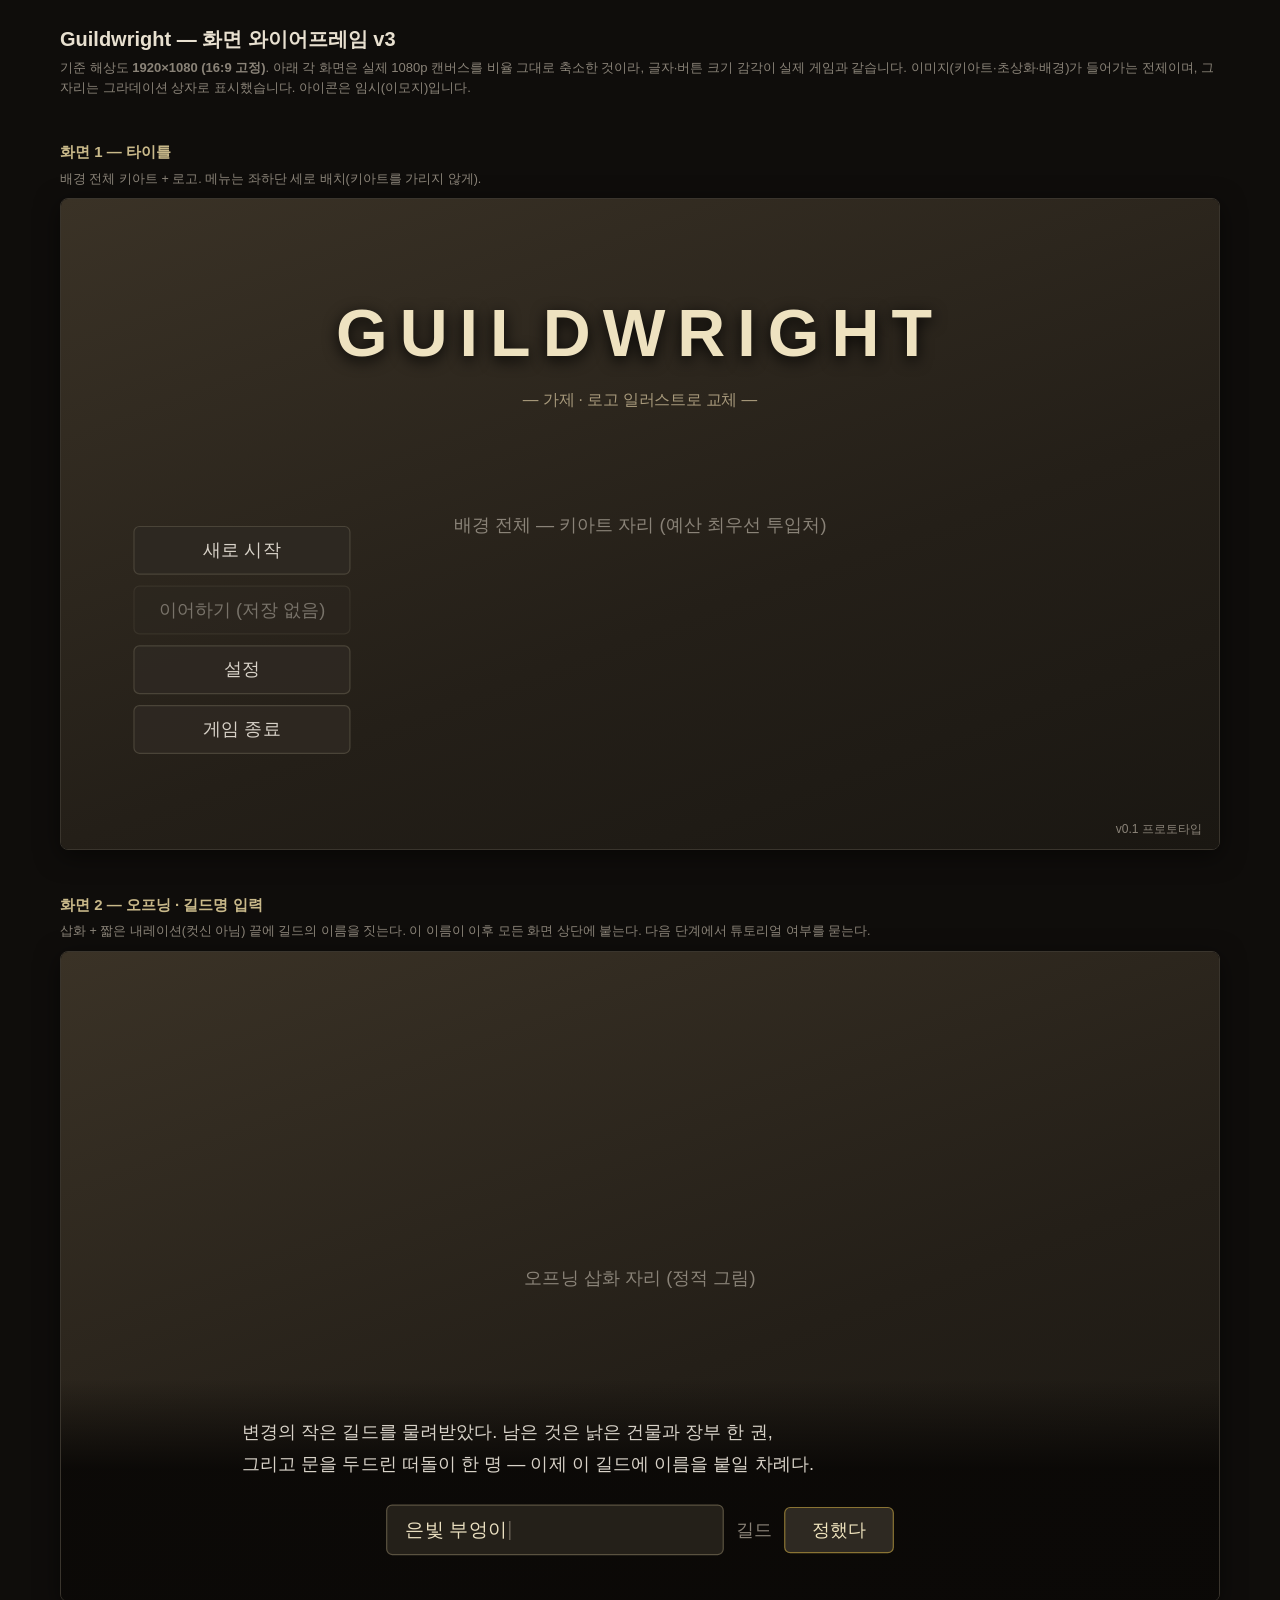
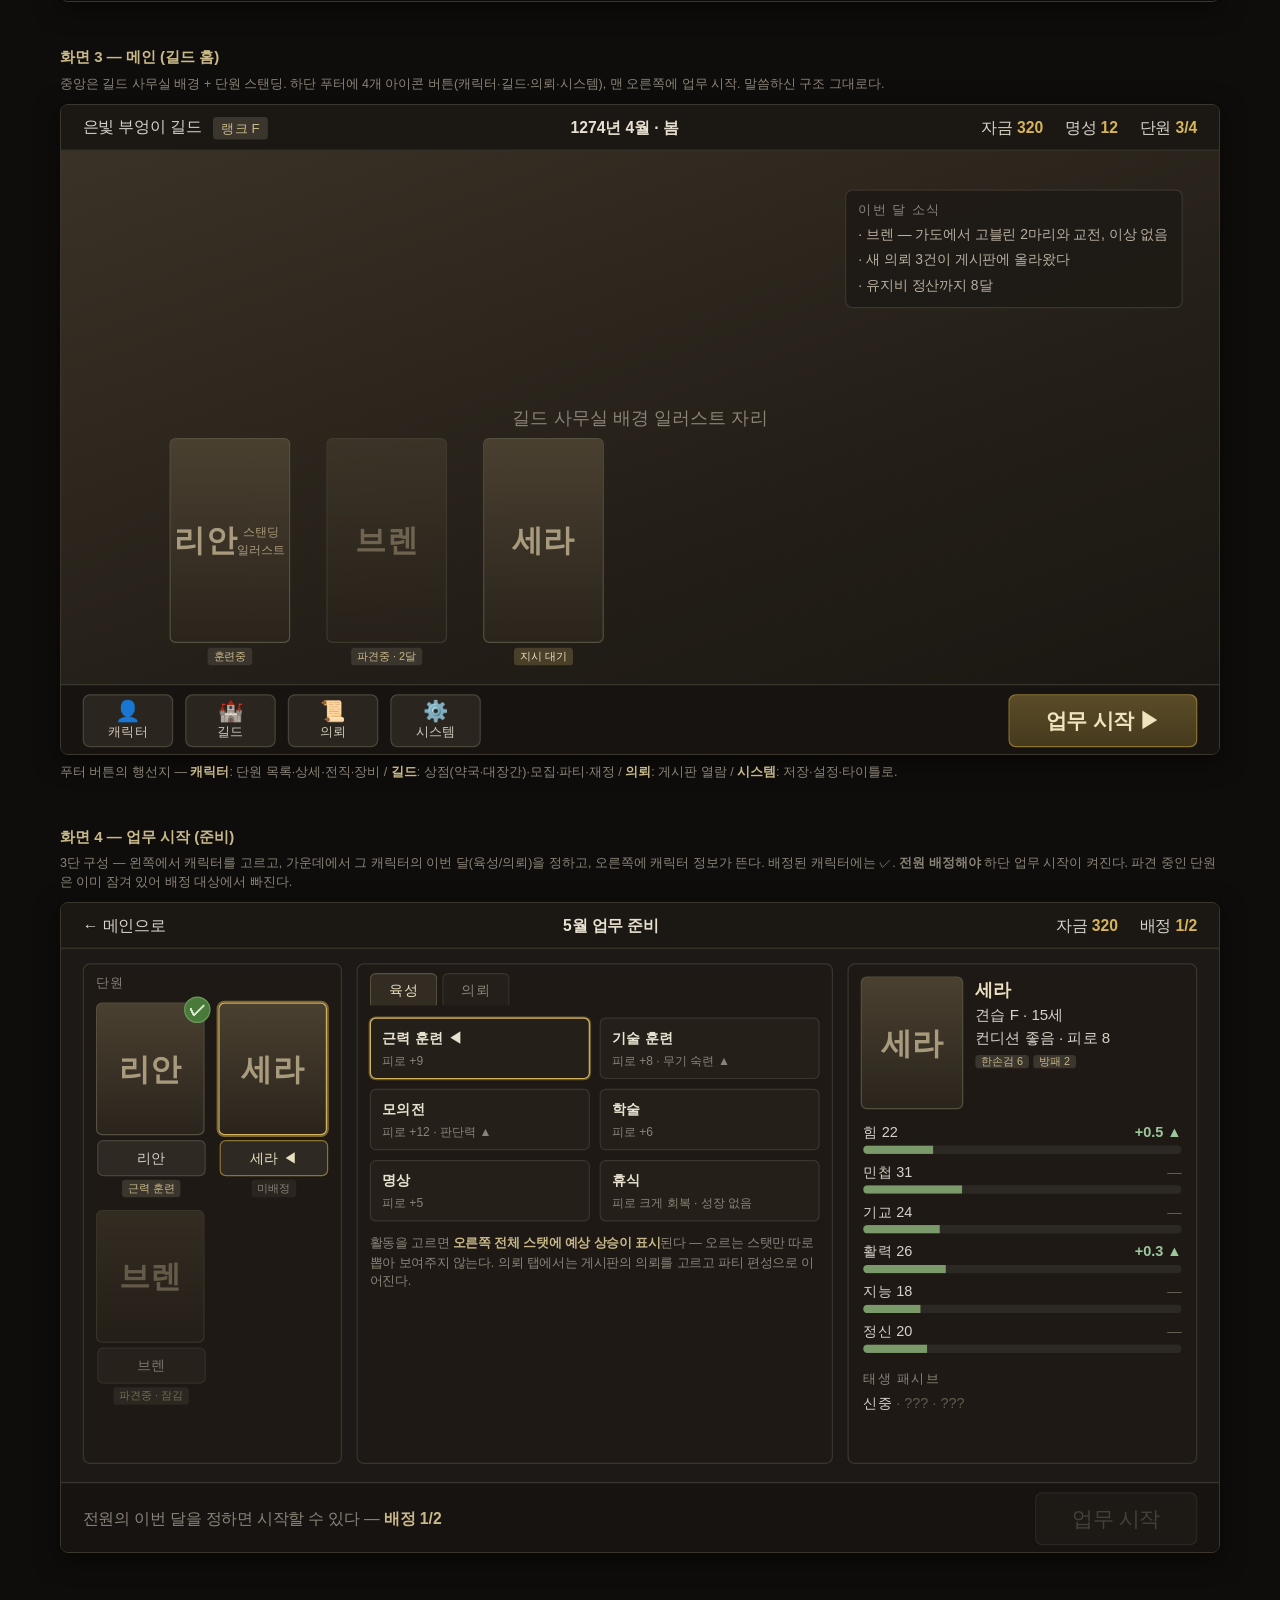
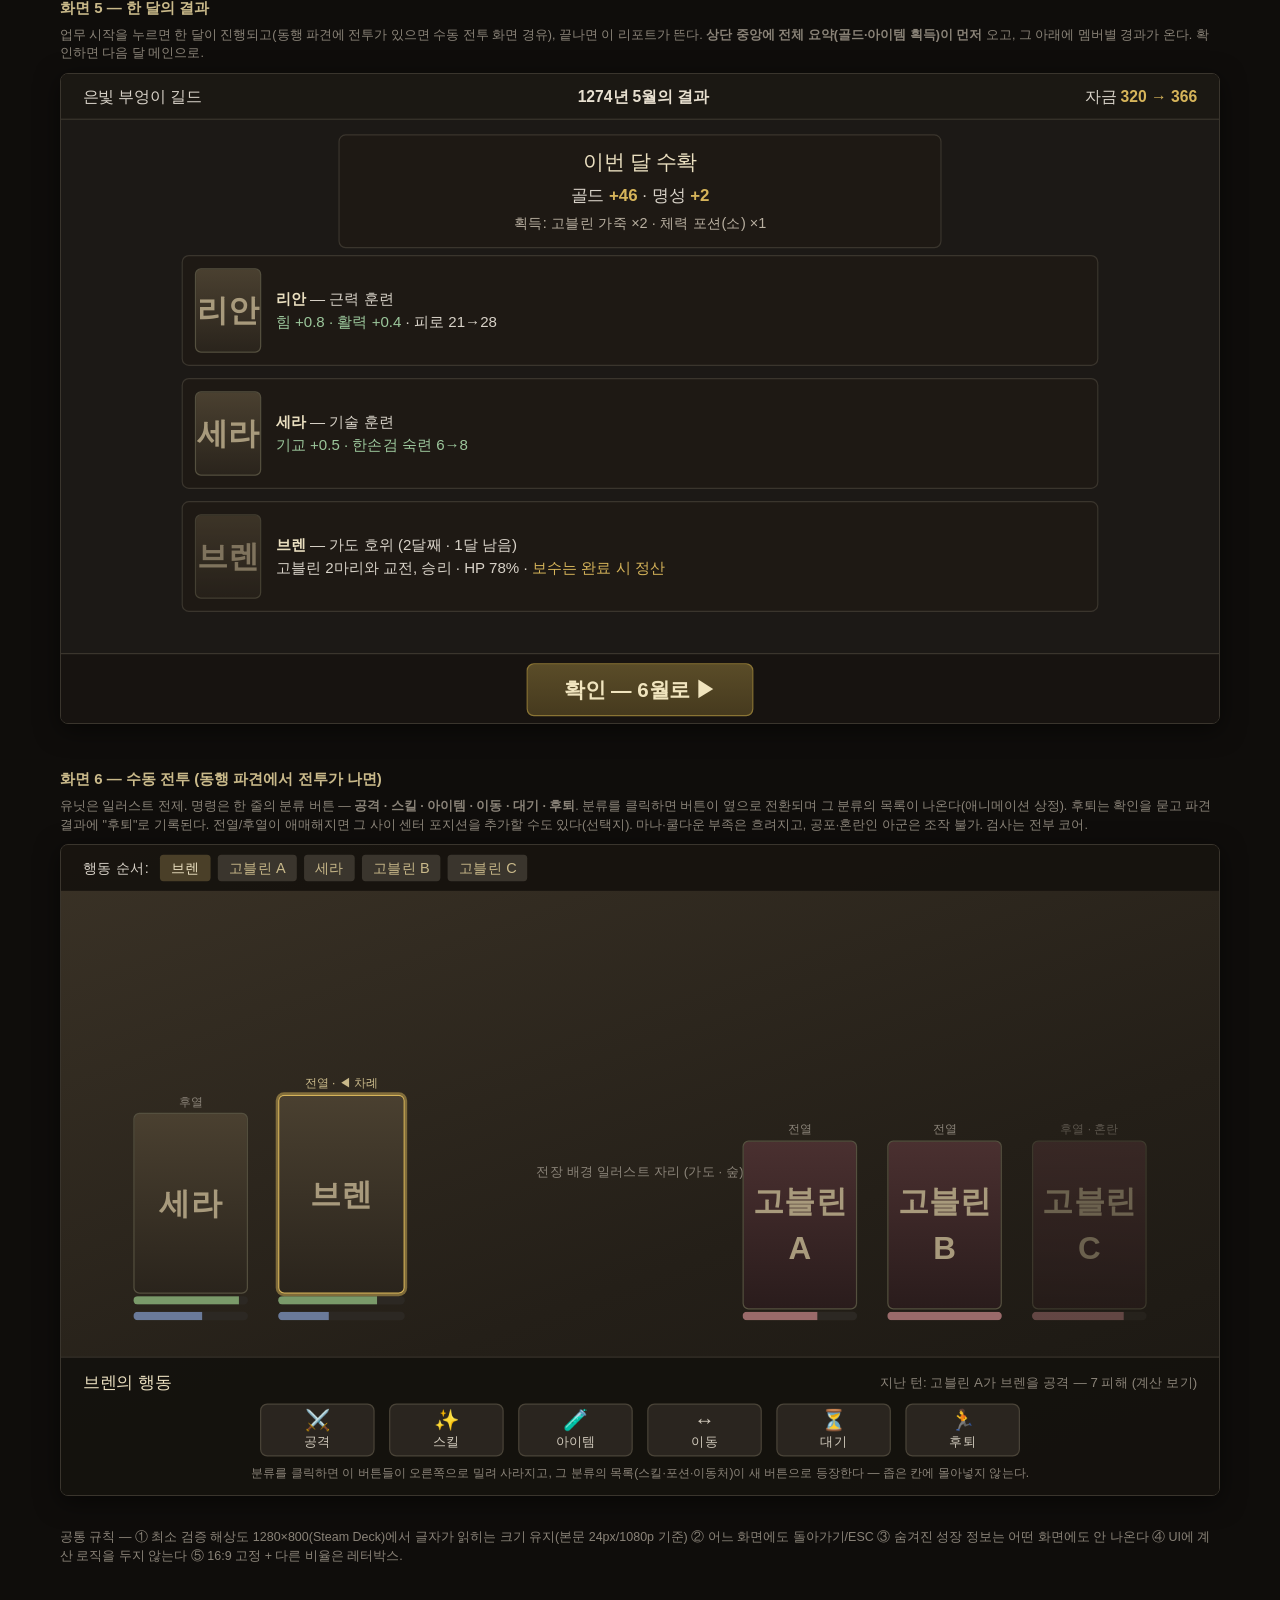
<file: docs/design/ui-wireframe.html>
<!doctype html>
<html lang="ko">
<head>
<meta charset="utf-8">
<meta name="viewport" content="width=device-width, initial-scale=1">
<title>Guildwright — 화면 와이어프레임 v3 (1920×1080 고정)</title>
<style>
  * { margin:0; padding:0; box-sizing:border-box; }
  body { background:#0f0d0b; color:#d8d2c8; font-family:'Malgun Gothic','Apple SD Gothic Neo',sans-serif; line-height:1.5; padding:24px 12px 80px; }
  .wrap { max-width:1160px; margin:0 auto; }
  h1 { font-size:20px; margin-bottom:4px; color:#e8e0d0; }
  .sub { color:#8a8378; font-size:13px; margin-bottom:24px; }
  h2 { font-size:15px; color:#c9b98a; margin:44px 0 6px; }
  .note { font-size:12.5px; color:#8a8378; margin-bottom:10px; }
  .caption { font-size:12.5px; color:#8a8378; margin-top:8px; }
  .caption b { color:#c9b98a; }

  /* ── 1920×1080 고정 캔버스 (브라우저 폭에 맞춰 비율 유지 축소) ── */
  .fit { width:100%; overflow:hidden; border:1px solid #3a352d; border-radius:8px; box-shadow:0 6px 24px rgba(0,0,0,.5); }
  .stage { width:1920px; height:1080px; position:relative; transform-origin:top left; background:#1c1916; font-size:24px; }

  /* 공통 부품 (스테이지 내부 — 1080p 기준 px) */
  .topbar { position:absolute; top:0; left:0; right:0; height:76px; display:flex; justify-content:space-between; align-items:center; background:rgba(28,24,19,.92); border-bottom:2px solid #3a352d; padding:0 36px; font-size:26px; }
  .topbar .mid { color:#e8e0d0; font-weight:bold; }
  .res { display:flex; gap:36px; }
  .res b { color:#d6b45a; }
  .badge { display:inline-block; background:#3a352d; border-radius:6px; padding:2px 14px; font-size:22px; color:#c9b98a; margin-left:12px; vertical-align:middle; }
  .footer { position:absolute; bottom:0; left:0; right:0; height:120px; display:flex; align-items:center; gap:20px; background:rgba(24,20,16,.95); border-top:2px solid #3a352d; padding:0 36px; }
  .nav { width:150px; height:88px; border:2px solid #4a4438; border-radius:12px; background:#2a251f; display:flex; flex-direction:column; align-items:center; justify-content:center; gap:2px; font-size:22px; color:#cfc8ba; }
  .nav .ico { font-size:34px; line-height:1; }
  .gobtn { margin-left:auto; height:88px; padding:0 60px; border-radius:12px; font-size:34px; font-weight:bold; display:flex; align-items:center; border:2px solid #8a7434; background:linear-gradient(#5a4c28,#463a1e); color:#f0e4be; }
  .gobtn.dis { opacity:.4; border-color:#4a4438; background:#2a251f; color:#8a8378; font-weight:normal; }
  .btn { border:2px solid #4a4438; background:#2e2922; color:#d8d2c8; border-radius:10px; padding:12px 28px; font-size:26px; }
  .art { background:linear-gradient(160deg,#3a3226 0%,#241f18 60%,#1a1712 100%); border:2px dashed #55503f; color:#8a8378; display:flex; align-items:center; justify-content:center; text-align:center; border-radius:10px; font-size:22px; }
  .portrait { background:linear-gradient(180deg,#4a4030,#2a241c); border:2px solid #55503f; border-radius:10px; display:flex; align-items:center; justify-content:center; color:#a89a7c; font-size:52px; font-weight:bold; position:relative; }
  .bar { height:14px; background:#2c2823; border-radius:7px; overflow:hidden; margin:4px 0 12px; }
  .bar i { display:block; height:100%; background:#7a9a6a; }
  .bar.mp i { background:#6a7a9a; }
  .panel { background:rgba(30,26,21,.94); border:2px solid #3a352d; border-radius:12px; }
  .panel h3 { font-size:22px; color:#8a8378; letter-spacing:2px; font-weight:normal; padding:14px 20px 6px; }
  .card { border:2px solid #3a352d; border-radius:10px; background:#242019; padding:14px 18px; font-size:24px; }
  .card .t { color:#e8e0d0; font-weight:bold; }
  .card .m { color:#8a8378; font-size:20px; margin-top:4px; }
  .card.sel { border-color:#d6b45a; box-shadow:0 0 0 2px rgba(214,180,90,.4); }
  .check { position:absolute; top:-12px; right:-12px; width:44px; height:44px; border-radius:50%; background:#4a7a3a; color:#eaf4e0; display:flex; align-items:center; justify-content:center; font-size:28px; border:2px solid #6a9a5a; }
  .tag { font-size:18px; color:#c9b98a; background:#3a352d; border-radius:6px; padding:1px 10px; }
  .tabs { display:flex; gap:8px; padding:14px 20px 0; }
  .tab { padding:8px 30px; border-radius:10px 10px 0 0; background:#242019; border:2px solid #3a352d; border-bottom:none; font-size:24px; color:#8a8378; }
  .tab.on { background:#332c22; color:#eadfc0; border-color:#5a5240; }
</style>
</head>
<body>
<div class="wrap">

<h1>Guildwright — 화면 와이어프레임 v3</h1>
<div class="sub">기준 해상도 <b>1920×1080 (16:9 고정)</b>. 아래 각 화면은 실제 1080p 캔버스를 비율 그대로
축소한 것이라, 글자·버튼 크기 감각이 실제 게임과 같습니다. 이미지(키아트·초상화·배경)가
들어가는 전제이며, 그 자리는 그라데이션 상자로 표시했습니다. 아이콘은 임시(이모지)입니다.</div>

<!-- ═══════════════ 1. 타이틀 ═══════════════ -->
<h2>화면 1 — 타이틀</h2>
<div class="note">배경 전체 키아트 + 로고. 메뉴는 좌하단 세로 배치(키아트를 가리지 않게).</div>
<div class="fit"><div class="stage">
  <div class="art" style="position:absolute; inset:0; border-radius:0; border:none; font-size:30px">배경 전체 — 키아트 자리 (예산 최우선 투입처)</div>
  <div style="position:absolute; top:140px; width:100%; text-align:center">
    <div style="font-size:110px; letter-spacing:20px; color:#eee2c0; font-weight:bold; text-shadow:0 6px 24px rgba(0,0,0,.9)">GUILDWRIGHT</div>
    <div style="font-size:26px; color:#a89a7c; margin-top:8px">— 가제 · 로고 일러스트로 교체 —</div>
  </div>
  <div style="position:absolute; left:120px; bottom:160px; display:flex; flex-direction:column; gap:18px; width:360px">
    <button class="btn" style="padding:18px 0; font-size:30px; background:rgba(46,41,34,.9)">새로 시작</button>
    <button class="btn" style="padding:18px 0; font-size:30px; background:rgba(46,41,34,.9); opacity:.45">이어하기 (저장 없음)</button>
    <button class="btn" style="padding:18px 0; font-size:30px; background:rgba(46,41,34,.9)">설정</button>
    <button class="btn" style="padding:18px 0; font-size:30px; background:rgba(46,41,34,.9)">게임 종료</button>
  </div>
  <div style="position:absolute; right:28px; bottom:20px; font-size:20px; color:#8a8378">v0.1 프로토타입</div>
</div></div>

<!-- ═══════════════ 2. 오프닝 — 길드명 입력 ═══════════════ -->
<h2>화면 2 — 오프닝 · 길드명 입력</h2>
<div class="note">삽화 + 짧은 내레이션(컷신 아님) 끝에 길드의 이름을 짓는다. 이 이름이 이후 모든 화면
상단에 붙는다. 다음 단계에서 튜토리얼 여부를 묻는다.</div>
<div class="fit"><div class="stage">
  <div class="art" style="position:absolute; inset:0; border-radius:0; border:none; font-size:30px">오프닝 삽화 자리 (정적 그림)</div>
  <div style="position:absolute; left:0; right:0; bottom:0; padding:60px 300px 80px; background:linear-gradient(transparent, rgba(10,8,6,.95) 40%)">
    <div style="font-size:30px; color:#d8d2c8; margin-bottom:40px; line-height:1.8">
      변경의 작은 길드를 물려받았다. 남은 것은 낡은 건물과 장부 한 권,<br>
      그리고 문을 두드린 떠돌이 한 명 — 이제 이 길드에 이름을 붙일 차례다.
    </div>
    <div style="display:flex; gap:20px; align-items:center; justify-content:center">
      <div style="border:2px solid #5a5240; background:#242019; border-radius:10px; padding:16px 30px; font-size:32px; color:#eadfc0; width:560px">은빛 부엉이<span style="color:#635c50">|</span></div>
      <div style="font-size:30px; color:#8a8378">길드</div>
      <button class="btn" style="font-size:30px; padding:16px 44px; border-color:#8a7434; color:#f0e4be">정했다</button>
    </div>
  </div>
</div></div>

<!-- ═══════════════ 3. 메인 화면 ═══════════════ -->
<h2>화면 3 — 메인 (길드 홈)</h2>
<div class="note">중앙은 길드 사무실 배경 + 단원 스탠딩. 하단 푸터에 4개 아이콘 버튼(캐릭터·길드·의뢰·시스템),
맨 오른쪽에 업무 시작. 말씀하신 구조 그대로다.</div>
<div class="fit"><div class="stage">
  <div class="art" style="position:absolute; inset:76px 0 120px 0; border-radius:0; border:none; font-size:30px">길드 사무실 배경 일러스트 자리</div>
  <div class="topbar">
    <div>은빛 부엉이 길드 <span class="badge">랭크 F</span></div>
    <div class="mid">1274년 4월 · 봄</div>
    <div class="res"><span>자금 <b>320</b></span><span>명성 <b>12</b></span><span>단원 <b>3/4</b></span></div>
  </div>
  <!-- 단원 스탠딩 -->
  <div style="position:absolute; bottom:150px; left:180px; display:flex; gap:60px; align-items:flex-end">
    <div style="text-align:center"><div class="portrait" style="width:200px; height:340px">리안<br><small style="font-size:20px; font-weight:normal">스탠딩<br>일러스트</small></div><div class="tag" style="margin-top:8px; display:inline-block">훈련중</div></div>
    <div style="text-align:center"><div class="portrait" style="width:200px; height:340px; opacity:.55">브렌</div><div class="tag" style="margin-top:8px; display:inline-block">파견중 · 2달</div></div>
    <div style="text-align:center"><div class="portrait" style="width:200px; height:340px">세라</div><div class="tag" style="margin-top:8px; display:inline-block; background:#4a3f28; color:#eadfc0">지시 대기</div></div>
  </div>
  <!-- 소식 패널 -->
  <div class="panel" style="position:absolute; right:60px; top:140px; width:560px; padding-bottom:16px">
    <h3>이번 달 소식</h3>
    <div style="padding:0 20px; font-size:23px; color:#b8afa0; line-height:1.8">
      · 브렌 — 가도에서 고블린 2마리와 교전, 이상 없음<br>
      · 새 의뢰 3건이 게시판에 올라왔다<br>
      · 유지비 정산까지 8달
    </div>
  </div>
  <div class="footer">
    <div class="nav"><span class="ico">👤</span>캐릭터</div>
    <div class="nav"><span class="ico">🏰</span>길드</div>
    <div class="nav"><span class="ico">📜</span>의뢰</div>
    <div class="nav"><span class="ico">⚙️</span>시스템</div>
    <div class="gobtn">업무 시작 ▶</div>
  </div>
</div></div>
<div class="caption">푸터 버튼의 행선지 — <b>캐릭터</b>: 단원 목록·상세·전직·장비 / <b>길드</b>: 상점(약국·대장간)·모집·파티·재정 /
<b>의뢰</b>: 게시판 열람 / <b>시스템</b>: 저장·설정·타이틀로.</div>

<!-- ═══════════════ 4. 업무 준비 ═══════════════ -->
<h2>화면 4 — 업무 시작 (준비)</h2>
<div class="note">3단 구성 — 왼쪽에서 캐릭터를 고르고, 가운데에서 그 캐릭터의 이번 달(육성/의뢰)을 정하고,
오른쪽에 캐릭터 정보가 뜬다. 배정된 캐릭터에는 ✓. <b>전원 배정해야</b> 하단 업무 시작이 켜진다.
파견 중인 단원은 이미 잠겨 있어 배정 대상에서 빠진다.</div>
<div class="fit"><div class="stage">
  <div class="topbar"><div>← 메인으로</div><div class="mid">5월 업무 준비</div><div class="res"><span>자금 <b>320</b></span><span>배정 <b>1/2</b></span></div></div>

  <!-- 좌: 캐릭터 리스트 -->
  <div class="panel" style="position:absolute; left:36px; top:100px; bottom:150px; width:430px">
    <h3>단원</h3>
    <div style="display:grid; grid-template-columns:1fr 1fr; gap:20px; padding:10px 20px">
      <div style="text-align:center; position:relative">
        <div class="portrait" style="width:180px; height:220px">리안<div class="check">✓</div></div>
        <button class="btn" style="width:180px; margin-top:8px; font-size:24px">리안</button>
        <div class="tag" style="margin-top:6px; display:inline-block">근력 훈련</div>
      </div>
      <div style="text-align:center; position:relative">
        <div class="portrait" style="width:180px; height:220px; border-color:#d6b45a; box-shadow:0 0 0 3px rgba(214,180,90,.5)">세라</div>
        <button class="btn" style="width:180px; margin-top:8px; font-size:24px; color:#eadfc0; border-color:#8a7434">세라 ◀</button>
        <div class="tag" style="margin-top:6px; display:inline-block; background:#2a251f; color:#8a8378">미배정</div>
      </div>
      <div style="text-align:center; position:relative; opacity:.5">
        <div class="portrait" style="width:180px; height:220px">브렌</div>
        <button class="btn" style="width:180px; margin-top:8px; font-size:24px">브렌</button>
        <div class="tag" style="margin-top:6px; display:inline-block">파견중 · 잠김</div>
      </div>
    </div>
  </div>

  <!-- 중: 행동 선택 -->
  <div class="panel" style="position:absolute; left:490px; top:100px; bottom:150px; right:640px">
    <div class="tabs"><div class="tab on">육성</div><div class="tab">의뢰</div></div>
    <div style="display:grid; grid-template-columns:1fr 1fr; gap:16px; padding:20px">
      <div class="card sel"><div class="t">근력 훈련 ◀</div><div class="m">피로 +9</div></div>
      <div class="card"><div class="t">기술 훈련</div><div class="m">피로 +8 · 무기 숙련 ▲</div></div>
      <div class="card"><div class="t">모의전</div><div class="m">피로 +12 · 판단력 ▲</div></div>
      <div class="card"><div class="t">학술</div><div class="m">피로 +6</div></div>
      <div class="card"><div class="t">명상</div><div class="m">피로 +5</div></div>
      <div class="card"><div class="t">휴식</div><div class="m">피로 크게 회복 · 성장 없음</div></div>
    </div>
    <div style="padding:0 20px; font-size:21px; color:#8a8378">활동을 고르면 <b style="color:#c9b98a">오른쪽 전체 스탯에 예상 상승이 표시</b>된다 —
    오르는 스탯만 따로 뽑아 보여주지 않는다. 의뢰 탭에서는 게시판의 의뢰를 고르고 파티 편성으로 이어진다.</div>
  </div>

  <!-- 우: 캐릭터 정보 -->
  <div class="panel" style="position:absolute; right:36px; top:100px; bottom:150px; width:580px">
    <div style="display:flex; gap:20px; padding:20px">
      <div class="portrait" style="width:170px; height:220px">세라</div>
      <div style="font-size:25px">
        <div style="color:#eadfc0; font-size:30px; font-weight:bold">세라</div>
        견습 F · 15세<br>컨디션 좋음 · 피로 8<br>
        <span class="tag">한손검 6</span> <span class="tag">방패 2</span>
      </div>
    </div>
    <div style="padding:0 24px">
      <!-- 전체 스탯 6종을 항상 보여주고, 고른 활동(근력 훈련)이 올리는 곳에만 상승 표시 -->
      <div style="display:flex; justify-content:space-between; font-size:24px"><span>힘 22</span><b style="color:#9cc79c">+0.5 ▲</b></div><div class="bar"><i style="width:22%"></i></div>
      <div style="display:flex; justify-content:space-between; font-size:24px"><span>민첩 31</span><span style="color:#635c50">—</span></div><div class="bar"><i style="width:31%"></i></div>
      <div style="display:flex; justify-content:space-between; font-size:24px"><span>기교 24</span><span style="color:#635c50">—</span></div><div class="bar"><i style="width:24%"></i></div>
      <div style="display:flex; justify-content:space-between; font-size:24px"><span>활력 26</span><b style="color:#9cc79c">+0.3 ▲</b></div><div class="bar"><i style="width:26%"></i></div>
      <div style="display:flex; justify-content:space-between; font-size:24px"><span>지능 18</span><span style="color:#635c50">—</span></div><div class="bar"><i style="width:18%"></i></div>
      <div style="display:flex; justify-content:space-between; font-size:24px"><span>정신 20</span><span style="color:#635c50">—</span></div><div class="bar"><i style="width:20%"></i></div>
      <h3 style="padding-left:0">태생 패시브</h3>
      <div style="font-size:24px">신중 <span style="color:#635c50">· ??? · ???</span></div>
    </div>
  </div>

  <div class="footer">
    <div style="font-size:26px; color:#8a8378">전원의 이번 달을 정하면 시작할 수 있다 — <b style="color:#c9b98a">배정 1/2</b></div>
    <div class="gobtn dis">업무 시작</div>
  </div>
</div></div>

<!-- ═══════════════ 5. 월 결과 ═══════════════ -->
<h2>화면 5 — 한 달의 결과</h2>
<div class="note">업무 시작을 누르면 한 달이 진행되고(동행 파견에 전투가 있으면 수동 전투 화면 경유),
끝나면 이 리포트가 뜬다. <b>상단 중앙에 전체 요약(골드·아이템 획득)이 먼저</b> 오고,
그 아래에 멤버별 경과가 온다. 확인하면 다음 달 메인으로.</div>
<div class="fit"><div class="stage">
  <div class="topbar"><div>은빛 부엉이 길드</div><div class="mid">1274년 5월의 결과</div><div class="res"><span>자금 <b>320 → 366</b></span></div></div>
  <!-- 상단 중앙 — 이번 달 전체 요약 (골드 · 획득 아이템) 먼저 -->
  <div class="panel" style="position:absolute; top:100px; left:460px; right:460px; text-align:center; padding:18px 0 22px">
    <div style="font-size:34px; color:#eadfc0">이번 달 수확</div>
    <div style="font-size:28px; margin-top:10px">골드 <b style="color:#d6b45a">+46</b> · 명성 <b style="color:#d6b45a">+2</b></div>
    <div style="font-size:24px; color:#b8afa0; margin-top:6px">획득: 고블린 가죽 ×2 · 체력 포션(소) ×1</div>
  </div>
  <div style="position:absolute; top:300px; left:200px; right:200px; display:flex; flex-direction:column; gap:20px">
    <div class="panel" style="display:flex; gap:24px; padding:20px; align-items:center">
      <div class="portrait" style="width:110px; height:140px">리안</div>
      <div style="flex:1; font-size:25px"><b style="color:#eadfc0">리안</b> — 근력 훈련<br><span style="color:#9cc79c">힘 +0.8 · 활력 +0.4</span> · 피로 21→28</div>
    </div>
    <div class="panel" style="display:flex; gap:24px; padding:20px; align-items:center">
      <div class="portrait" style="width:110px; height:140px">세라</div>
      <div style="flex:1; font-size:25px"><b style="color:#eadfc0">세라</b> — 기술 훈련<br><span style="color:#9cc79c">기교 +0.5 · 한손검 숙련 6→8</span></div>
    </div>
    <div class="panel" style="display:flex; gap:24px; padding:20px; align-items:center">
      <div class="portrait" style="width:110px; height:140px; opacity:.7">브렌</div>
      <div style="flex:1; font-size:25px"><b style="color:#eadfc0">브렌</b> — 가도 호위 (2달째 · 1달 남음)<br>고블린 2마리와 교전, 승리 · HP 78% · <span style="color:#d6b45a">보수는 완료 시 정산</span></div>
    </div>
  </div>
  <div class="footer"><div class="gobtn" style="margin:0 auto">확인 — 6월로 ▶</div></div>
</div></div>

<!-- ═══════════════ 6. 수동 전투 ═══════════════ -->
<h2>화면 6 — 수동 전투 (동행 파견에서 전투가 나면)</h2>
<div class="note">유닛은 일러스트 전제. 명령은 한 줄의 분류 버튼 — <b>공격 · 스킬 · 아이템 · 이동 · 대기 · 후퇴</b>.
분류를 클릭하면 버튼이 옆으로 전환되며 그 분류의 목록이 나온다(애니메이션 상정). 후퇴는 확인을
묻고 파견 결과에 "후퇴"로 기록된다. 전열/후열이 애매해지면 그 사이 센터 포지션을 추가할 수도
있다(선택지). 마나·쿨다운 부족은 흐려지고, 공포·혼란인 아군은 조작 불가. 검사는 전부 코어.</div>
<div class="fit"><div class="stage">
  <div class="art" style="position:absolute; inset:0; border-radius:0; border:none">전장 배경 일러스트 자리 (가도 · 숲)</div>
  <div style="position:absolute; top:0; left:0; right:0; display:flex; gap:12px; padding:16px 36px; background:rgba(20,17,13,.9); font-size:24px; align-items:center">
    행동 순서:&nbsp;<span class="tag" style="background:#4a3f28; color:#eadfc0; font-size:24px; padding:4px 18px">브렌</span>
    <span class="tag" style="font-size:24px; padding:4px 18px">고블린 A</span><span class="tag" style="font-size:24px; padding:4px 18px">세라</span>
    <span class="tag" style="font-size:24px; padding:4px 18px">고블린 B</span><span class="tag" style="font-size:24px; padding:4px 18px">고블린 C</span>
  </div>
  <!-- 아군 -->
  <div style="position:absolute; left:120px; bottom:280px; display:flex; gap:50px; align-items:flex-end">
    <div style="text-align:center"><div style="font-size:20px; color:#8a8378; margin-bottom:4px">후열</div>
      <div class="portrait" style="width:190px; height:300px">세라</div>
      <div style="width:190px"><div class="bar"><i style="width:92%"></i></div><div class="bar mp"><i style="width:60%"></i></div></div></div>
    <div style="text-align:center"><div style="font-size:20px; color:#c9b98a; margin-bottom:4px">전열 · ◀ 차례</div>
      <div class="portrait" style="width:210px; height:330px; border-color:#d6b45a; box-shadow:0 0 0 4px rgba(214,180,90,.5)">브렌</div>
      <div style="width:210px"><div class="bar"><i style="width:78%"></i></div><div class="bar mp"><i style="width:40%"></i></div></div></div>
  </div>
  <!-- 적 -->
  <div style="position:absolute; right:120px; bottom:280px; display:flex; gap:50px; align-items:flex-end">
    <div style="text-align:center"><div style="font-size:20px; color:#8a8378; margin-bottom:4px">전열</div>
      <div class="portrait" style="width:190px; height:280px; background:linear-gradient(180deg,#4a3030,#2a1c1c)">고블린 A</div>
      <div style="width:190px"><div class="bar"><i style="width:65%; background:#9a6a6a"></i></div></div></div>
    <div style="text-align:center"><div style="font-size:20px; color:#8a8378; margin-bottom:4px">전열</div>
      <div class="portrait" style="width:190px; height:280px; background:linear-gradient(180deg,#4a3030,#2a1c1c)">고블린 B</div>
      <div style="width:190px"><div class="bar"><i style="width:100%; background:#9a6a6a"></i></div></div></div>
    <div style="text-align:center; opacity:.55"><div style="font-size:20px; color:#8a8378; margin-bottom:4px">후열 · 혼란</div>
      <div class="portrait" style="width:190px; height:280px; background:linear-gradient(180deg,#4a3030,#2a1c1c)">고블린 C</div>
      <div style="width:190px"><div class="bar"><i style="width:80%; background:#9a6a6a"></i></div></div></div>
  </div>
  <!-- 명령 패널 — 메인 푸터와 같은 4분류: 공격 · 스킬 · 아이템 · 후퇴 -->
  <div style="position:absolute; left:0; right:0; bottom:0; background:rgba(20,17,13,.94); border-top:2px solid #3a352d; padding:20px 36px 24px">
    <div style="display:flex; align-items:center; margin-bottom:14px">
      <div style="font-size:28px; color:#eadfc0">브렌의 행동</div>
      <div style="margin-left:auto; font-size:22px; color:#8a8378">지난 턴: 고블린 A가 브렌을 공격 — 7 피해 (계산 보기)</div>
    </div>
    <div style="display:flex; gap:24px; justify-content:center">
      <div class="nav" style="width:190px"><span class="ico">⚔️</span>공격</div>
      <div class="nav" style="width:190px"><span class="ico">✨</span>스킬</div>
      <div class="nav" style="width:190px"><span class="ico">🧪</span>아이템</div>
      <div class="nav" style="width:190px"><span class="ico">↔️</span>이동</div>
      <div class="nav" style="width:190px"><span class="ico">⏳</span>대기</div>
      <div class="nav" style="width:190px"><span class="ico">🏃</span>후퇴</div>
    </div>
    <div style="text-align:center; margin-top:12px; font-size:20px; color:#8a8378">
      분류를 클릭하면 이 버튼들이 오른쪽으로 밀려 사라지고, 그 분류의 목록(스킬·포션·이동처)이
      새 버튼으로 등장한다 — 좁은 칸에 몰아넣지 않는다.</div>
  </div>
</div></div>

<div class="caption" style="margin-top:32px">
  공통 규칙 — ① 최소 검증 해상도 1280×800(Steam Deck)에서 글자가 읽히는 크기 유지(본문 24px/1080p 기준)
  ② 어느 화면에도 돌아가기/ESC ③ 숨겨진 성장 정보는 어떤 화면에도 안 나온다
  ④ UI에 계산 로직을 두지 않는다 ⑤ 16:9 고정 + 다른 비율은 레터박스.
</div>

</div>
<script>
  function fit(){
    document.querySelectorAll('.fit').forEach(function(f){
      var s=f.querySelector('.stage'), k=f.clientWidth/1920;
      s.style.transform='scale('+k+')'; f.style.height=(1080*k)+'px';
    });
  }
  addEventListener('resize',fit); fit();
</script>
</body>
</html>
</file>
